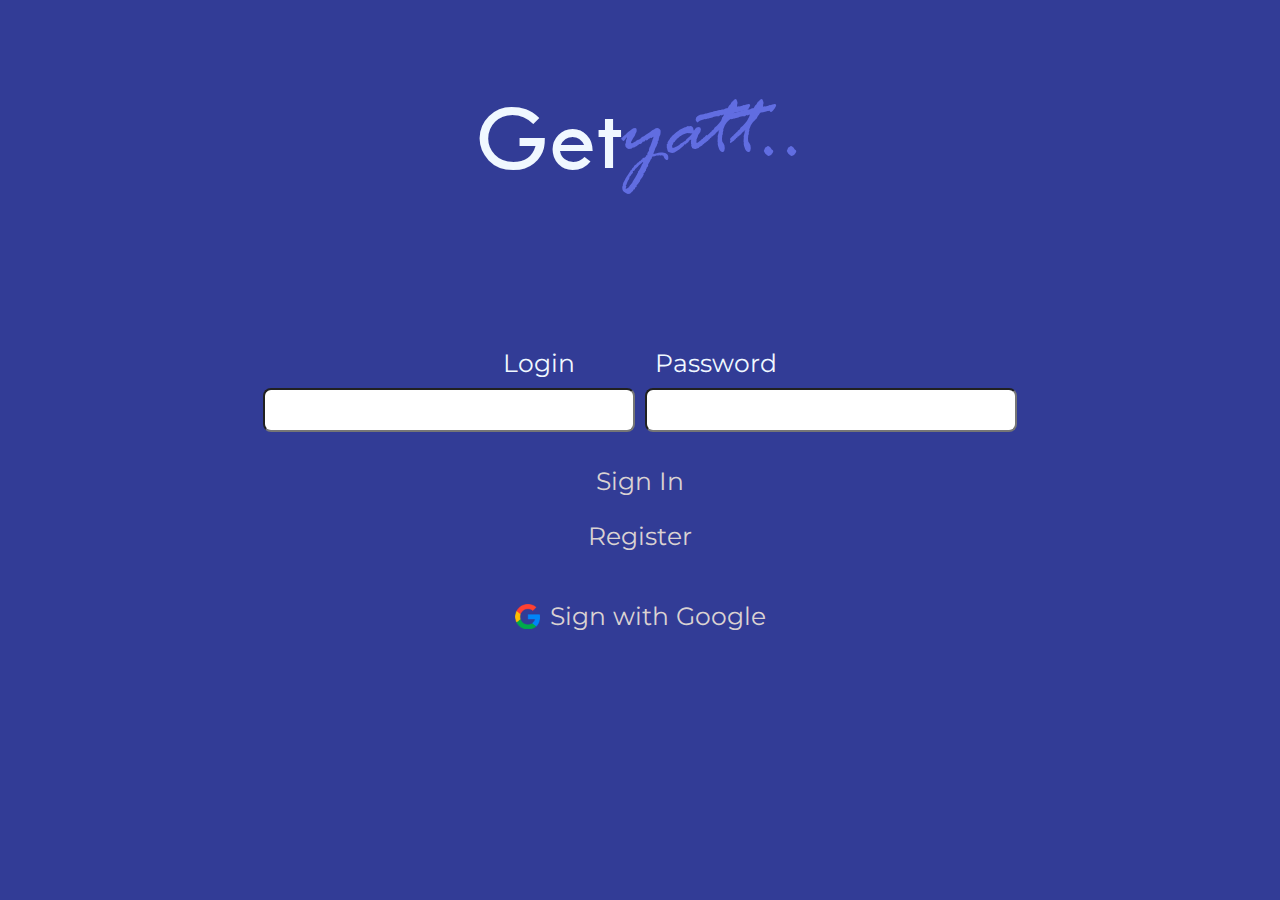
<file: index.html>
<!DOCTYPE html>
<html lang="en">
<head>
    <meta charset="UTF-8">
    <meta http-equiv="X-UA-Compatible" content="IE=edge">
    <meta name="viewport" content="width=device-width, initial-scale=1.0">
    <link rel="stylesheet" href="style.css">
    <link rel="preconnect" href="https://fonts.googleapis.com">
    <link href="https://fonts.googleapis.com/css2?family=Montserrat:wght@100&family=Open+Sans:wght@700&family=Raleway:wght@400;600;700&display=swap" rel="stylesheet">
    <!-- <link href='//fontsforweb.com/font/getcss?id=13141&apikey=4b282516126c66741f6dd1ec7ef85068' rel='stylesheet' type='text/css'> -->
    <!-- <link href='//fontsforweb.com/font/getcss?id=17763&apikey=4b282516126c66741f6dd1ec7ef85068' rel='stylesheet' type='text/css'> -->
    <script defer src="lgn.js"></script>
    <title>Document</title>
</head>
<body>
    <div class="row">
        <div class="container">
            <div class="name"><span class="fontsforweb_fontscorecomttwcenmt">Get</span><span class="fontsforweb_RageItalic">yatt..</span></div>
        <div class="bodyy">
            <form id="login-form">
            <div class="lox"><span>Login</span><span class="password">Password</span></div>
            <p></p>
           <div class="label"><input type="text" name="username"><input type="password" name="password"></div>
            <p id="login-error-msg">Incorrect Login or Password</p>
            <div class="reg">
                <div class="sign" ><a id="login-form-submit" href="#">Sign In</a>
                </div>
                <div class="register"><a href="#">Register</a></div>
               <div class="google"><img src="g.png" alt="" srcset=""><span>Sign with Google</span></div>
               <!-- <div class="footer"><span>All Right reserved</span></div> -->
            </div>
        </form>
        </div>  
            
    </div> 
    
    <script src="lgn.js"></script>
</body>
</html>
</file>
<file: style.css>
* {
    /* box-sizing: border-box; */
}
body {
    background-image: url(https://i.postimg.cc/FrhmLd2M/bg.png);
    background-color: #323c96;
    background-position: center; 
    background-repeat: no-repeat; 
    background-size: cover;
    /* background-size: 100%;  */
    padding: 0;
    margin: 0 auto;
    max-width: 764px;
    width: 100%;
    max-height: 1524px;
    text-align: center;
    /* display: flex; */
    /* flex-direction: column; */

    height: 100%;
}

.row {
    display: grid;
    grid-template-rows: auto 1fr auto;
    text-align: center;
    min-height: 100vh;
}
.container {
    flex: 1;
    /* display: block; */
    justify-content: center;
    align-items: center;
    text-align: center;
    /* height: 90vh; */
    max-width: 100vh;
}

.name {
    width: 100%;
    padding-top: 10%;
    margin: 0 auto;
    display: flex;
    justify-content: center;
    align-items: center;
    color: aliceblue;
    font-size: 95px;
}
.bodyy {
    
    /* justify-content: space-between; */
    align-items: center;
    text-align: center;
    
    /* height: ; */
}
.bodyy span {
    margin: 0 40px;
    padding: 0;
    font-family: Montserrat;
    font-size: 25px;
    color: aliceblue;

}

.bodyy p {
    padding: 5px;
    margin: 0;
    font-family: Montserrat;
    font-size: 20px;
    color: #e8012c;
}
#login-error-msg {
    opacity: 0;
}
.lox {
    display: flex;
    justify-content: center;
    align-items: center;
    padding-top: 20%;
}
.lox .password {
    /* margin-left: 15px; */
}

.bodyy input {
    padding: 0;
    margin: 0 5px;
    height: 40px;
    width: 180px;
    border-radius: 8px;
    font-size: 20px;
    outline: 0;
}

.fontsforweb_fontscorecomttwcenmt {
    font-family: TwCentMt;
}

.fontsforweb_RageItalic {
    font-family: RageItalic;
    color: #616de1;
}

.reg {
    
    /* justify-content: center; */
    /* align-items: center; */
    font-size: 25px;
    text-align: center;
    color: #dad2d2;
    margin: 0 auto;
    
}
.sign {
    display: flex;
    justify-content: center;
    text-align: center;
    /* position: fixed; */
    /* border: 1px solid wheat; */
    align-items: center;

}
.sign a {
    /* position: fixed; */
    /* padding: 5px; */
    /* padding-top: 20px; */
    cursor: pointer;
}
.sign a {
    font-family: Montserrat;
    font-size: 25px;
    /* margin-top: 75px; */
    color: #dad2d2;
    text-decoration: none;
}
 .sign a:hover {
    /* font-size: 30px; */
    color: #fff;
} 
.register {
    display: flex;
    justify-content: center;
    align-items: center;
    text-align: center;
    padding-top: 25px;
    /* border: 1px solid wheat; */
}
.register a {
    
    /* position: fixed; */
    font-family: Montserrat;
    font-size: 25px;
    /* margin-top: 185px; */
    color: #dad2d2;
    text-decoration: none;
}
.register a:hover {
    /* font-size: 30px; */
    color: #fff;
}


.register a {
    cursor: pointer;
}
.google {
    display: flex;
    justify-content: center;
    align-items: center;
    text-align: center;
    /* border: 1px solid wheat; */
    /* margin-top: 105px; */
    padding-top: 50px;

}
.google img {

    width: 25px;
}
.google span {

    padding: 0;
    margin: 0;
    padding-left: 10px;
    color: #dad2d2;
    cursor: pointer;
}
.google span:hover {
    /* font-size: 30px; */
    color: #fff; 
}

 .footer {
    
    margin: 0 auto;
    max-width: 764px;
    max-height: 1200px;
    display: flex;
    justify-content: center;
    align-items: center;
    text-align: center;
    bottom: 0px;
    background-color: #282828;
    height: 30px;
    width: 100%;
    color: aliceblue;
    /* font-size: 10px; */
    font-family: Montserrat;
    font-weight: 100;
    margin-top: 60%;
} 
.footer span {
    font-size: 10px;
}
 

.label {
    display: flex;
    width: 100%;
}

.label input {
    width: 50%;
}

@font-face {
    font-family: RageItalic;
    src: url(RageItalic.ttf);
}
@font-face {
    font-family: TwCentMt;
    src: url(fontscorecomttwcenmt.ttf);
}
</file>
